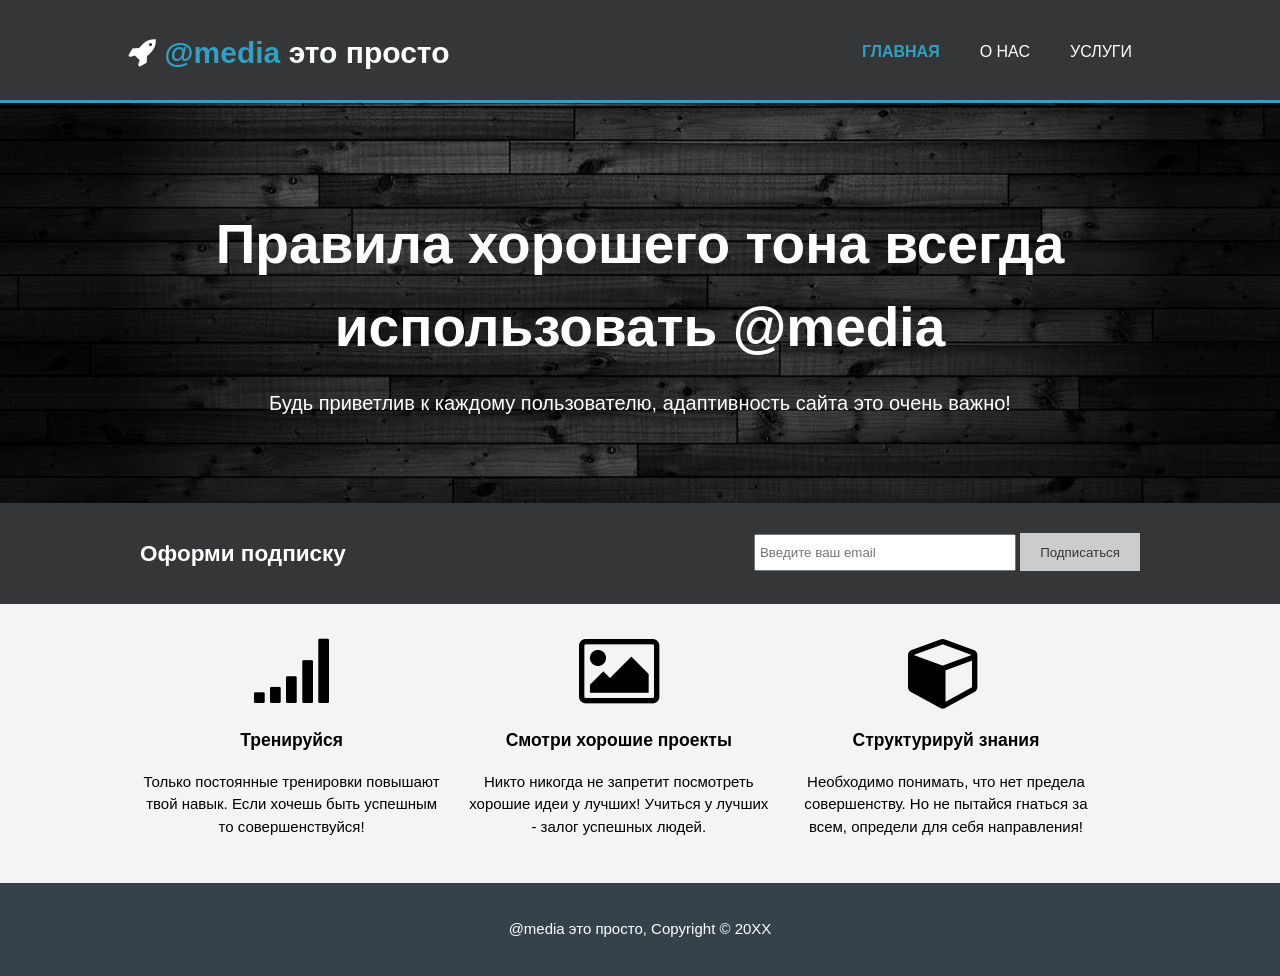
<file: index.html>
<!DOCTYPE html>
<html lang="ru">
<head>
    <meta charset="utf-8">
    <meta name="viewport" content="width=device-width">
    <meta name="description" content="Пример для изучения правила @media">
    <title>@media</title>
    <link rel="stylesheet" href="css/style.css">
    <link rel="stylesheet" href="css/font-awesome.min.css">
</head>
<body>
    <header>
        <div class="container">
            <div>
                <h1><span class="fa fa-rocket"></span> <span class="highlight">@media</span> это просто</h1>
            </div>
            <nav>
                <ul>
                    <li class="current"><a href="index.html">Главная</a></li>
                    <li><a href="about.html">О нас</a></li>
                    <li><a href="services.html">Услуги</a></li>
                </ul>
            </nav>
        </div>
    </header>

    <section id="showcase">
        <div class="container">
            <h1>Правила хорошего тона всегда использовать @media</h1>
            <p>Будь приветлив к каждому пользователю, адаптивность сайта это очень важно!</p>
        </div>
    </section>

    <section id="newsletter">
        <div class="container">
            <h1>Оформи подписку</h1>
            <form action="">
                <input type="email" placeholder="Введите ваш email">
                <button type="submit" class="button_1">Подписаться</button>
            </form>
        </div>
    </section>

    <section id="boxes">
        <div class="container">
            <div class="box">
                <span class="fa fa-signal fa-5x"></span>
                <h3>Тренируйся</h3>
                <p>Только постоянные тренировки повышают твой навык. Если хочешь быть успешным то совершенствуйся!</p>
            </div>
            <div class="box">
                <span class="fa fa-photo fa-5x"></span>
                <h3>Смотри хорошие проекты</h3>
                <p>Никто никогда не запретит посмотреть хорошие идеи у лучших! Учиться у лучших - залог успешных людей.</p>
            </div>
            <div class="box">
                <span class="fa fa-cube fa-5x"></span>
                <h3>Структурируй знания</h3>
                <p>Необходимо понимать, что нет предела совершенству. Но не пытайся гнаться за всем, определи для себя направления!</p>
            </div>
        </div>
    </section>

    <footer>
        <p>@media это просто, Copyright &copy; 20XX</p>
    </footer>
</body>
</html>
</file>
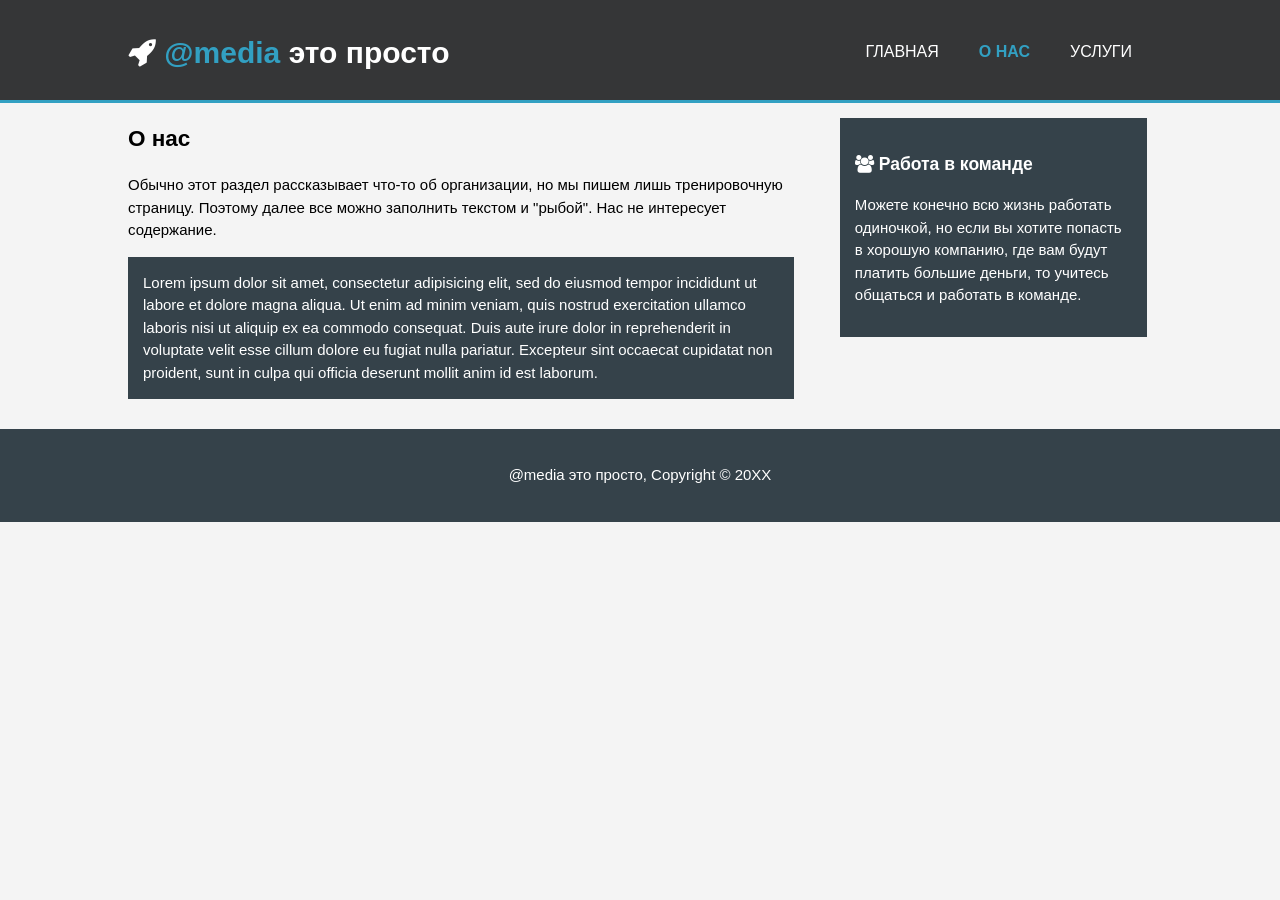
<file: about.html>
<!DOCTYPE html>
<html lang="ru">
<head>
    <meta charset="utf-8">
    <meta name="viewport" content="width=device-width">
    <meta name="description" content="Пример для изучения правила @media">
    <title>@media</title>
    <link rel="stylesheet" href="css/style.css">
    <link rel="stylesheet" href="css/font-awesome.min.css">
</head>
<body>
    <header>
        <div class="container">
            <div>
                <h1><span class="fa fa-rocket"></span> <span class="highlight">@media</span> это просто</h1>
            </div>
            <nav>
                <ul>
                    <li><a href="index.html">Главная</a></li>
                    <li class="current"><a href="about.html">О нас</a></li>
                    <li><a href="services.html">Услуги</a></li>
                </ul>
            </nav>
        </div>
    </header>

    <main>
        <div class="container">
            <article id="main-col">
                <h1 class="page-title">О нас</h1>
                <p>Обычно этот раздел рассказывает что-то об организации, но мы пишем лишь тренировочную страницу. Поэтому далее все можно заполнить текстом и "рыбой". Нас не интересует содержание.</p>
                <p class="dark">
                    Lorem ipsum dolor sit amet, consectetur adipisicing elit, sed do eiusmod tempor incididunt ut labore et dolore magna aliqua. Ut enim ad minim veniam, quis nostrud exercitation ullamco laboris nisi ut aliquip ex ea commodo consequat. Duis aute irure dolor in reprehenderit in voluptate velit esse cillum dolore eu fugiat nulla pariatur. Excepteur sint occaecat cupidatat non proident, sunt in culpa qui officia deserunt mollit anim id est laborum.
                </p>
            </article>

            <aside id="sidebar">
                <div class="dark">
                    <h3><span class="fa fa-users"></span> Работа в команде</h3>
                    <p>Можете конечно всю жизнь работать одиночкой, но если вы хотите попасть в хорошую компанию, где вам будут платить большие деньги, то учитесь общаться и работать в команде.</p>
                </div>
            </aside>
        </div>
    </main>

    <footer>
        <p>@media это просто, Copyright &copy; 20XX</p>
    </footer>
</body>
</html>
</file>
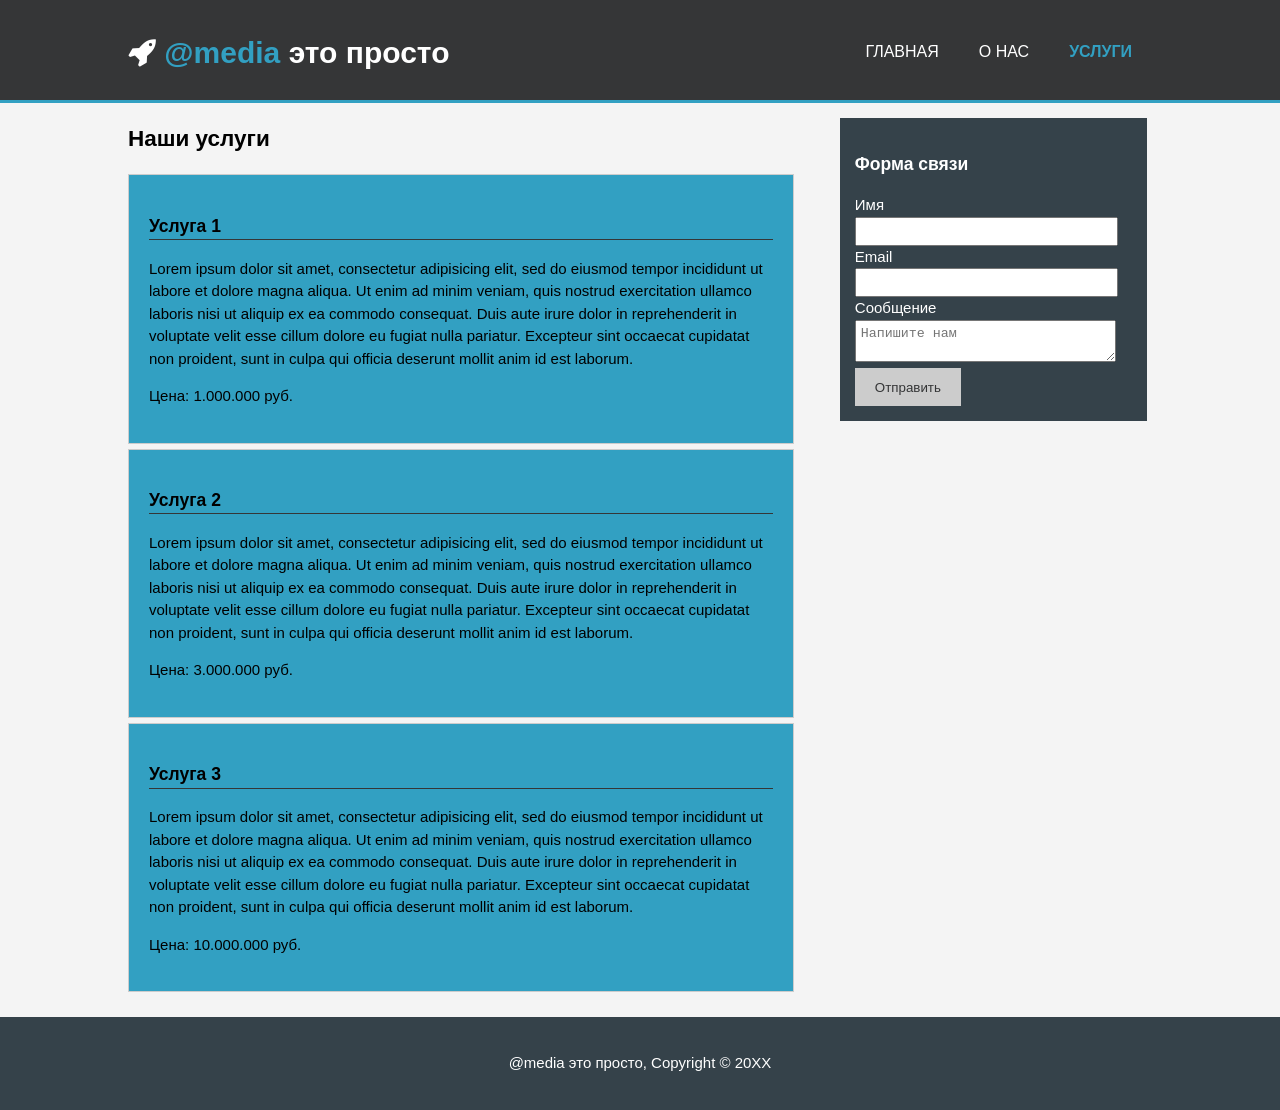
<file: services.html>
<!DOCTYPE html>
<html lang="ru">
<head>
    <meta charset="utf-8">
    <meta name="viewport" content="width=device-width">
    <meta name="description" content="Пример для изучения правила @media">
    <title>@media</title>
    <link rel="stylesheet" href="css/style.css">
    <link rel="stylesheet" href="css/font-awesome.min.css">
</head>
<body>
    <header>
        <div class="container">
            <div>
                <h1><span class="fa fa-rocket"></span> <span class="highlight">@media</span> это просто</h1>
            </div>
            <nav>
                <ul>
                    <li><a href="index.html">Главная</a></li>
                    <li><a href="about.html">О нас</a></li>
                    <li class="current"><a href="services.html">Услуги</a></li>
                </ul>
            </nav>
        </div>
    </header>

    <main>
        <div class="container">
            <article id="main-col">
                <h1 class="page-title">Наши услуги</h1>
                <ul id="services">
                    <li>
                        <h3>Услуга 1</h3>
                        <p>Lorem ipsum dolor sit amet, consectetur adipisicing elit, sed do eiusmod tempor incididunt ut labore et dolore magna aliqua. Ut enim ad minim veniam, quis nostrud exercitation ullamco laboris nisi ut aliquip ex ea commodo consequat. Duis aute irure dolor in reprehenderit in voluptate velit esse cillum dolore eu fugiat nulla pariatur. Excepteur sint occaecat cupidatat non proident, sunt in culpa qui officia deserunt mollit anim id est laborum.</p>
                        <p>Цена: 1.000.000 руб.</p>
                    </li>
                    <li>
                        <h3>Услуга 2</h3>
                        <p>Lorem ipsum dolor sit amet, consectetur adipisicing elit, sed do eiusmod tempor incididunt ut labore et dolore magna aliqua. Ut enim ad minim veniam, quis nostrud exercitation ullamco laboris nisi ut aliquip ex ea commodo consequat. Duis aute irure dolor in reprehenderit in voluptate velit esse cillum dolore eu fugiat nulla pariatur. Excepteur sint occaecat cupidatat non proident, sunt in culpa qui officia deserunt mollit anim id est laborum.</p>
                        <p>Цена: 3.000.000 руб.</p>
                    </li>
                    <li>
                        <h3>Услуга 3</h3>
                        <p>Lorem ipsum dolor sit amet, consectetur adipisicing elit, sed do eiusmod tempor incididunt ut labore et dolore magna aliqua. Ut enim ad minim veniam, quis nostrud exercitation ullamco laboris nisi ut aliquip ex ea commodo consequat. Duis aute irure dolor in reprehenderit in voluptate velit esse cillum dolore eu fugiat nulla pariatur. Excepteur sint occaecat cupidatat non proident, sunt in culpa qui officia deserunt mollit anim id est laborum.</p>
                        <p>Цена: 10.000.000 руб.</p>
                    </li>
                </ul>
            </article>

            <aside id="sidebar">
                <div class="dark">
                    <h3>Форма связи</h3>
                    <form action="" class="contact">
                        <div>
                            <label>Имя</label>
                            <input type="text">
                        </div>
                        <div>
                            <label>Email</label>
                            <input type="email">
                        </div>
                        <div>
                            <label>Сообщение</label>
                            <textarea placeholder="Напишите нам"></textarea>
                        </div>
                        <button class="button_1" type="submit">Отправить</button>
                    </form>
                </div>
            </aside>
        </div>
    </main>

    <footer>
        <p>@media это просто, Copyright &copy; 20XX</p>
    </footer>
</body>
</html>
</file>
<file: css/style.css>
body {
    font: 15px/1.5 Arial, Helvetica, sans-serif;
    padding: 0;
    margin: 0;
    background-color: #f4f4f4;
}

.container {
    width: 80%;
    margin: auto;
    overflow: hidden;
}

.dark {
    padding: 15px;
    background: #35424a;
    color: #ffffff;
    margin-top: 10px;
    margin-bottom: 10px;
}

ul {
    margin: 0;
    padding: 0;
}

/* Header */
header {
    background: #353637;
    color: #ffffff;
    padding-top: 30px;
    min-height: 70px;
    border-bottom: #32a0c2 3px solid;
}

header a {
    color: #ffffff;
    text-decoration: none;
    text-transform: uppercase;
    font-size: 16px;
}

header li {
    float: left;
    display: inline;
    padding: 0 20px 0 20px;
}

.container > div {
    float: left;
}

.container > div > h1 {
    margin: 0;
}

header nav {
    float: right;
    margin-top: 10px;
}

.container > div > h1 > span:nth-child(2),
header .current a {
    color: #32a0c2;
    font-weight: bold;
}

header a:hover {
    color: #cccccc;
    font-weight: bold;
}

/* Showcase */
#showcase {
    min-height: 400px;
    background: url(../img/headerbg.jpg) no-repeat center;
    background-size: cover;
    text-align: center;
    color: #ffffff;
}

#showcase h1 {
    margin-top: 100px;
    font-size: 55px;
    margin-bottom: 10px;
}

#showcase p {
    font-size: 20px;
}

/* Newsletter */
#newsletter {
    padding: 15px;
    color: #ffffff;
    background: #353637;
}

#newsletter h1 {
    float: left;
}

#newsletter form {
    float: right;
    margin-top: 15px;
}

#newsletter input[type="email"] {
    padding: 4px;
    height: 25px;
    width: 250px;
}

.button_1 {
    height: 38px;
    background: #cccccc;
    border: 0;
    padding-left: 20px;
    padding-right: 20px;
    color: #353637;
    cursor: pointer;
}

#boxes {
    margin-top: 20px;
}

#boxes .box {
    float: left;
    text-align: center;
    width: 30%;
    padding: 10px;
}

footer {
    padding: 20px;
    margin-top: 20px;
    color: #ffffff;
    background-color: #35424a;
    text-align: center;
}

/* Sidebar */
aside#sidebar {
    float: right;
    width: 30%;
    padding: 5px;
}

article#main-col {
    float: left;
    width: 65%;
}

aside#sidebar input,
aside#sidebar textarea {
    width: 90%;
    padding: 5px;
}

/* Services */
ul#services li {
    list-style: none;
    padding: 20px;
    border: #cccccc solid 1px;
    margin-bottom: 5px;
    background: #32a0c2;
}

ul#services h3 {
    border-bottom: #353637 solid 1px;
}

/* Адаптивность (@media) */
@media screen and (max-width: 768px) {
    .container > div,
    header nav,
    header nav li,
    #newsletter h1,
    #newsletter form,
    #boxes .box,
    article#main-col,
    aside#sidebar {
        float: none;
        text-align: center;
        width: 100%;
    }

    header {
        padding-bottom: 20px;
    }

    #showcase h1 {
        margin-top: 40px;
    }

    #newsletter button {
        display: block;
        width: 100%;
    }

    #newsletter form input[type="email"],
    .contact input,
    .contact textarea,
    .contact label {
        width: 100%;
        margin-bottom: 5px;
    }
}
</file>
